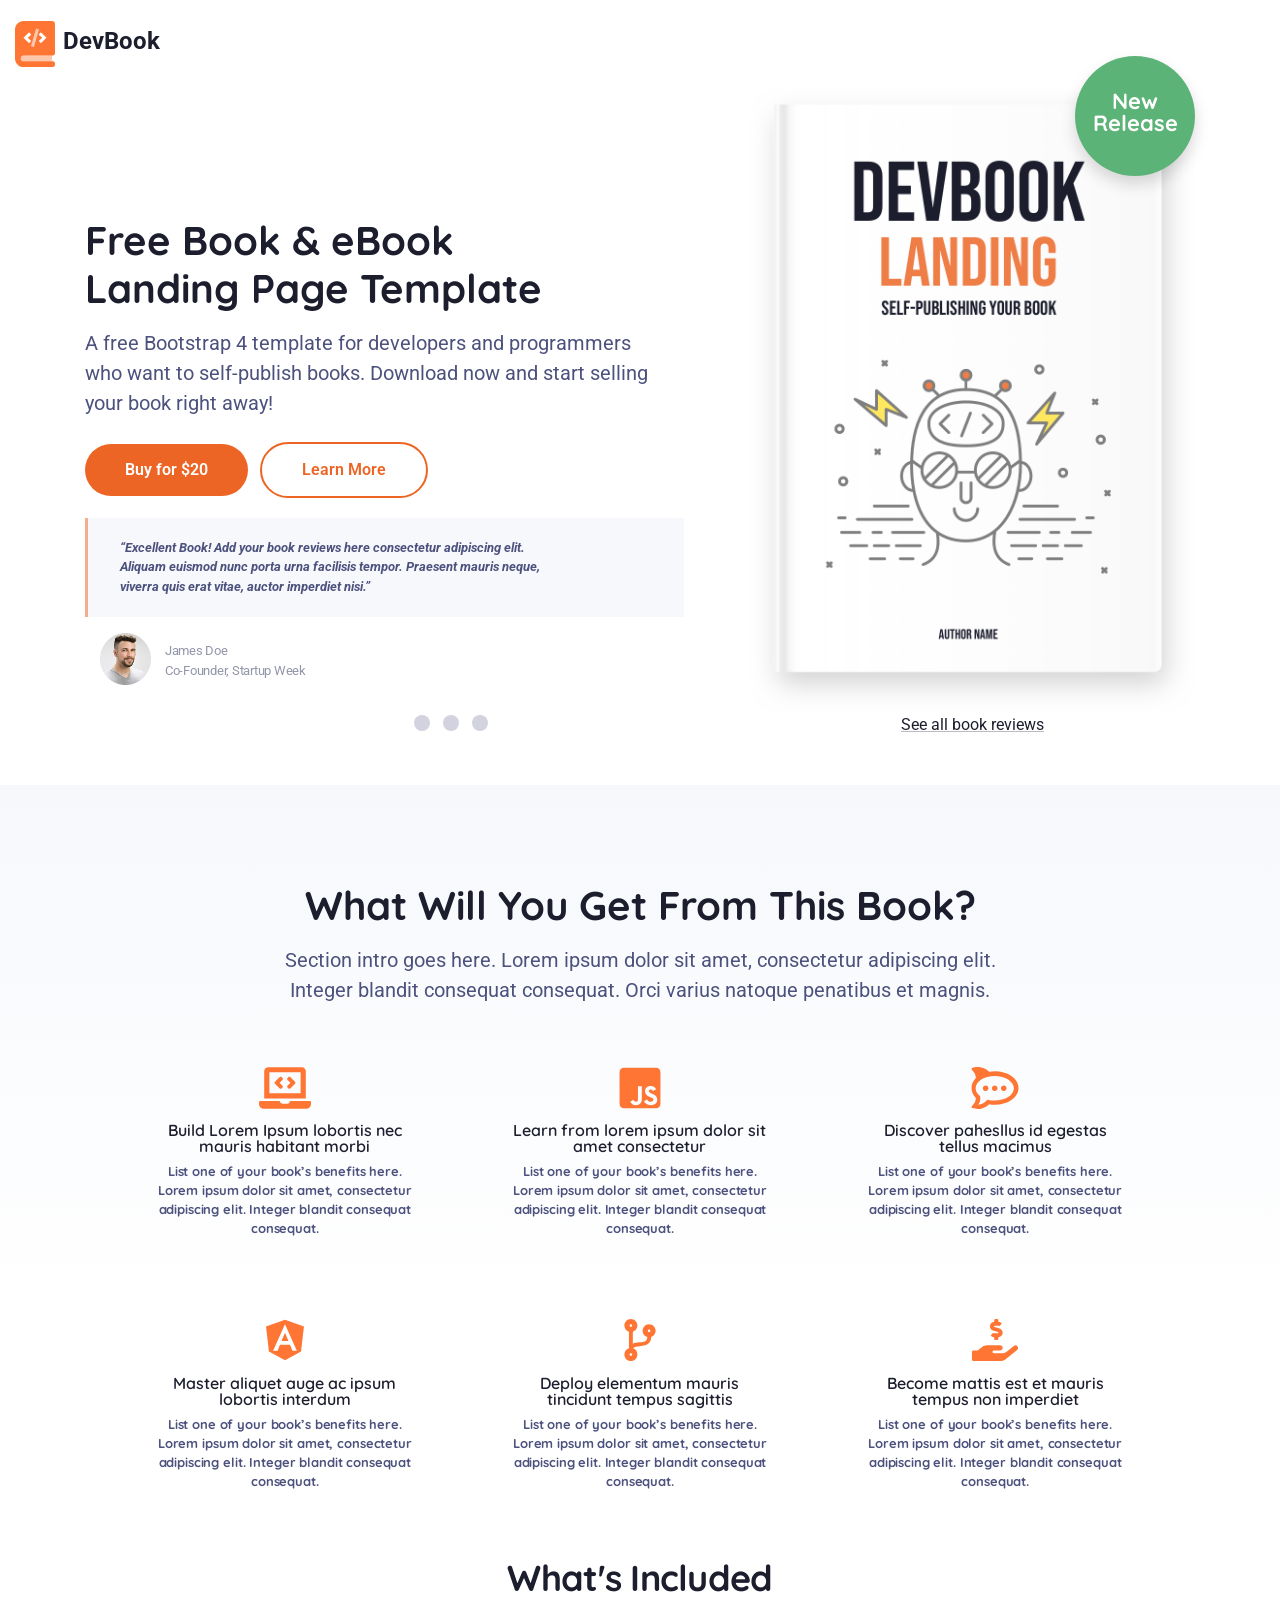
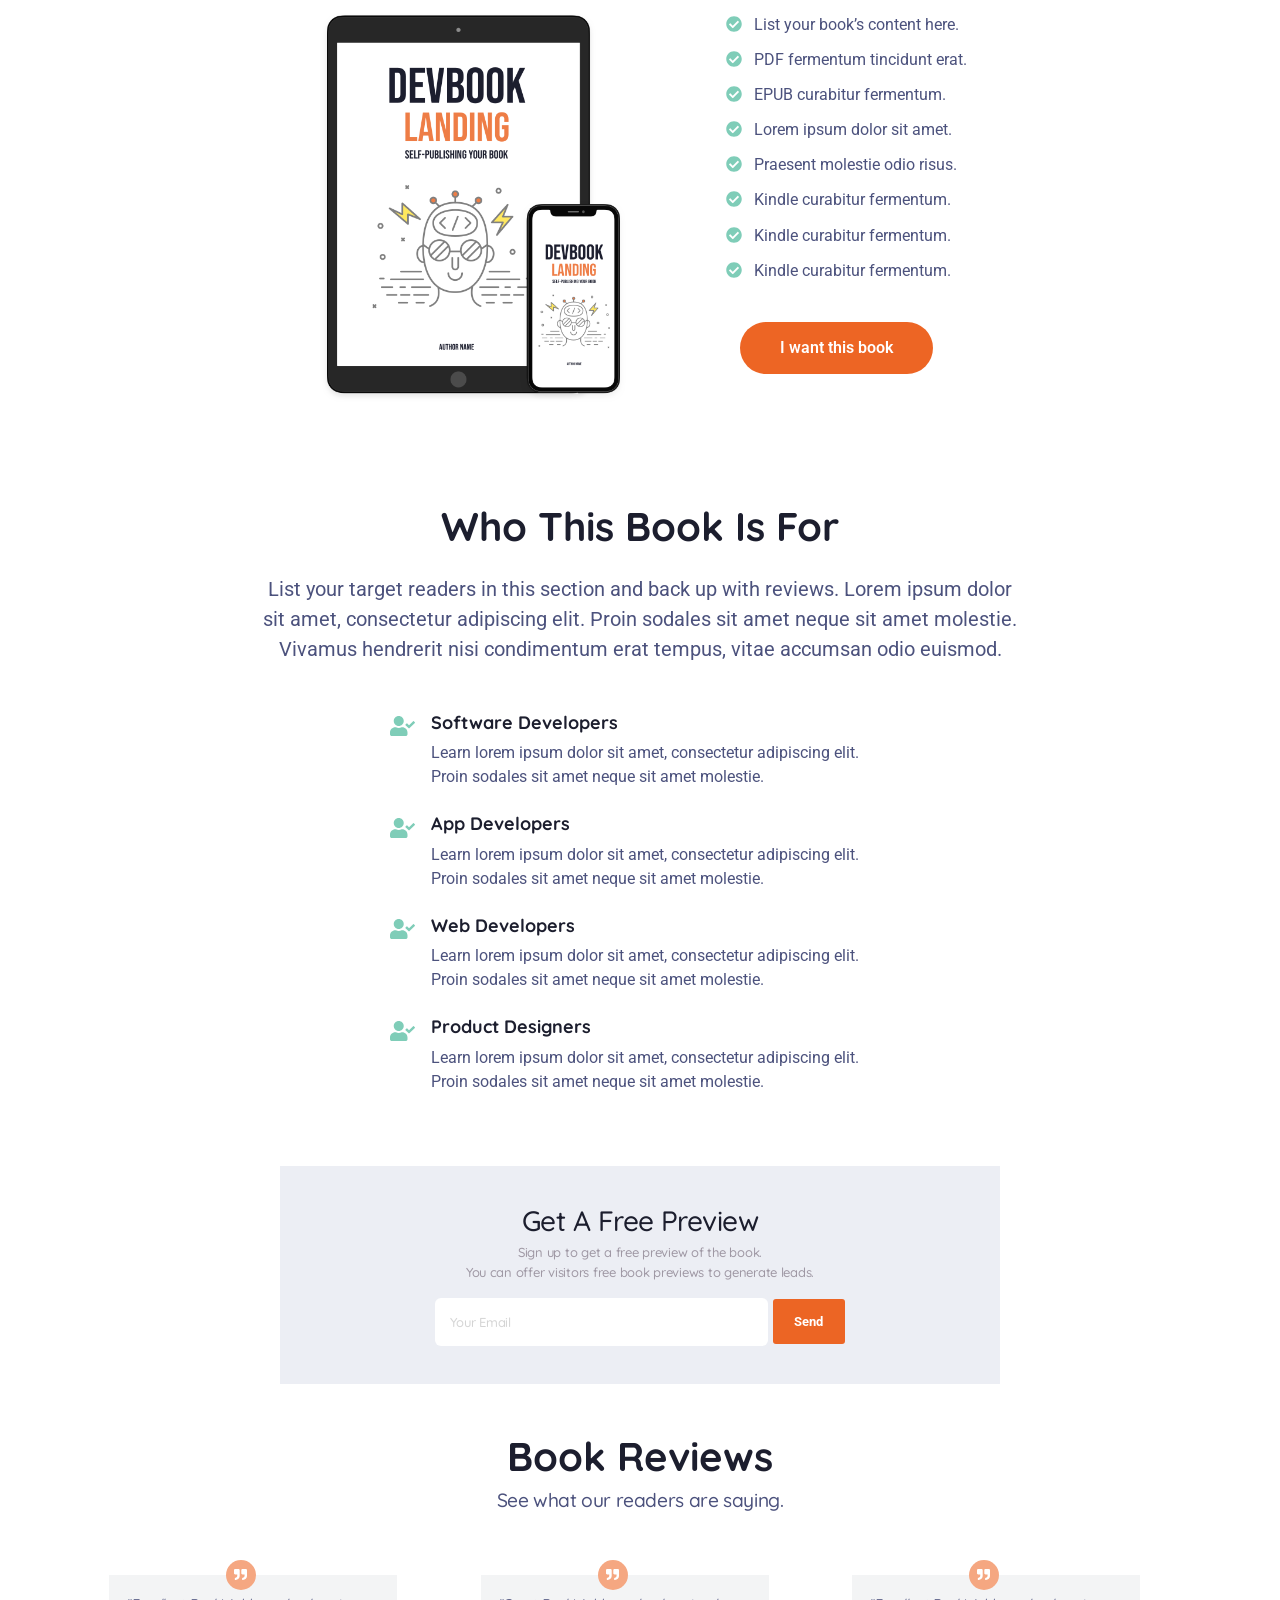
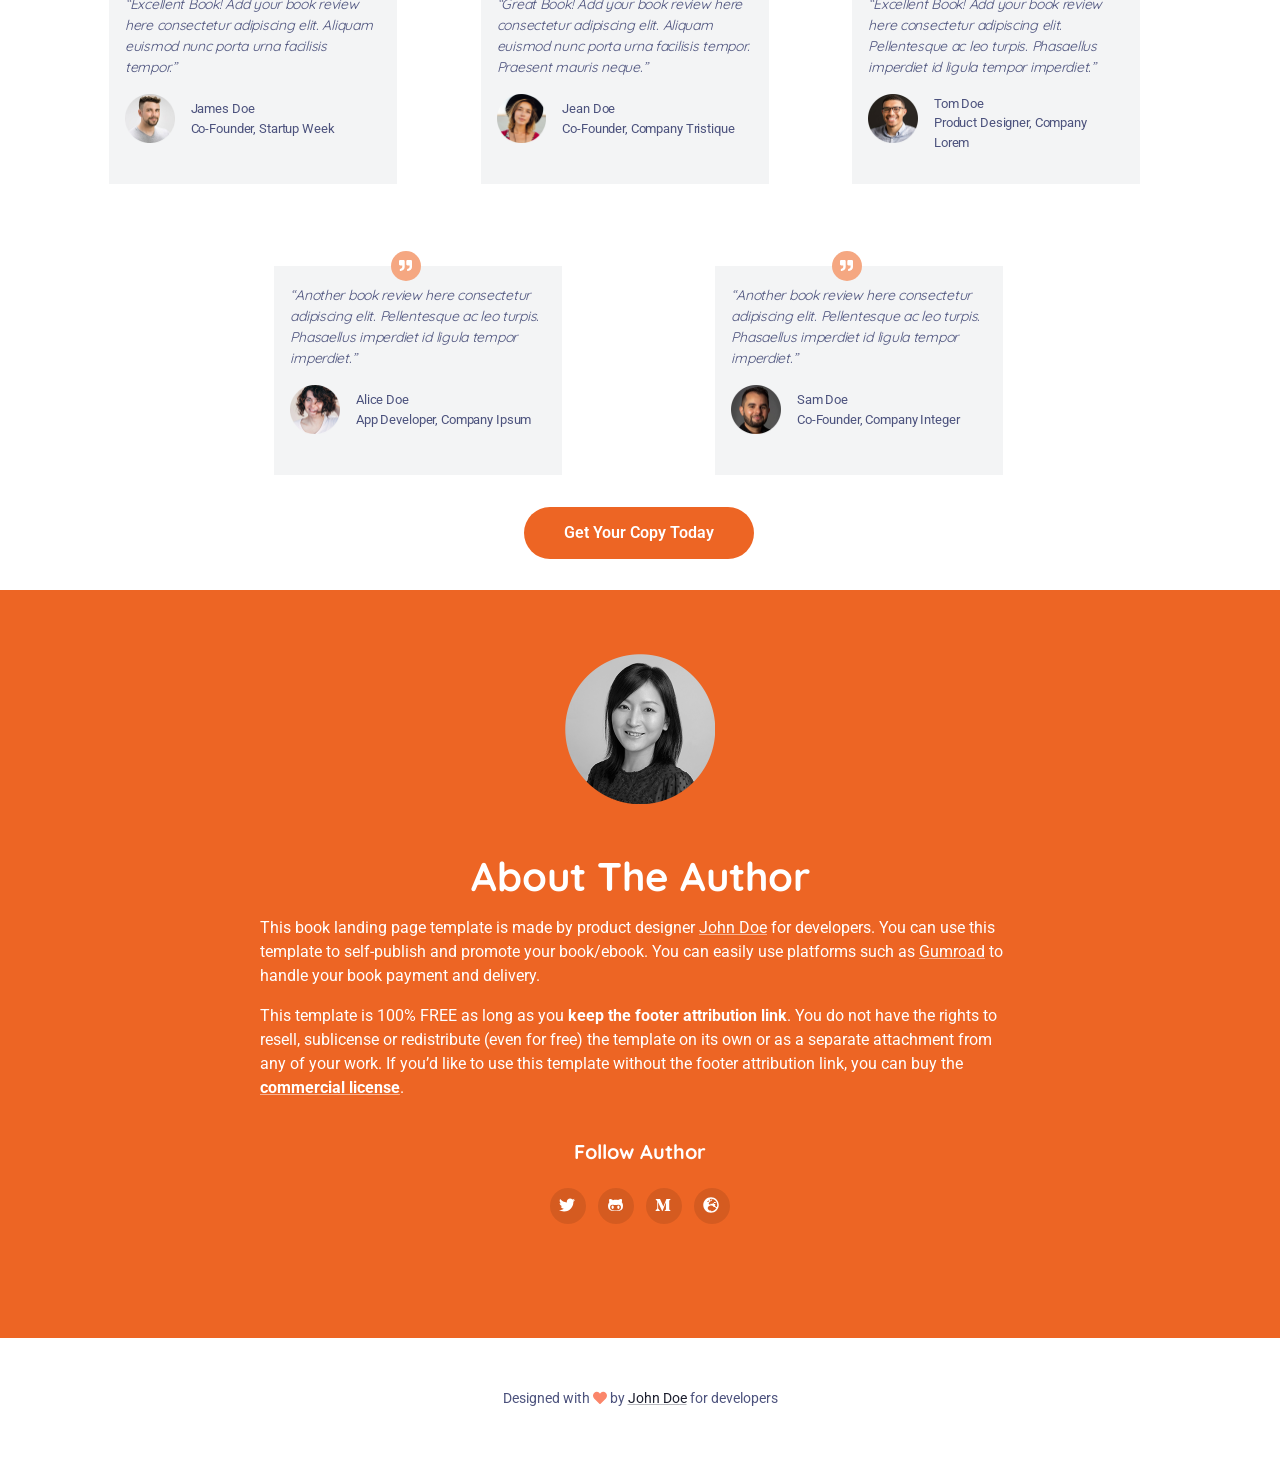
<file: index.html>
<!DOCTYPE html>
<html lang="en">

<head>
	<title>DevBook - Bootstrap 4 Book/eBook Landing Page Template For Developers</title>

	<!-- Meta -->
	<meta charset="utf-8">
	<meta http-equiv="X-UA-Compatible" content="IE=edge">
	<meta name="viewport" content="width=device-width, initial-scale=1.0">
	<meta name="description" content="Bootstrap 4 Book/eBook Landing Page Template For Developers">
	<meta name="author" content="John Doe at 3rd Wave Media">
	<link rel="shortcut icon" href="favicon.ico">

	<!-- Google Font -->
	<link href="https://fonts.googleapis.com/css?family=Quicksand:700|Roboto:400,400i,700&display=swap"
		rel="stylesheet">

	<!-- FontAwesome JS-->
	<script defer src="assets/fontawesome/js/all.min.js"></script>

	<!-- Theme CSS -->
	<link id="theme-style" rel="stylesheet" href="assets/css/theme.css">
	<link rel="stylesheet" href="style.css">

</head>

<body>
	<header class="header">
		<div class="branding">
			<div class="container-fluid position-relative py-3">
				<div class="logo-wrapper">
					<div class="site-logo"><a class="navbar-brand" href="index.html"><img class="logo-icon mr-2"
								src="assets/images/site-logo.svg" alt="logo"><span class="logo-text">DevBook</span></a>
					</div>
				</div>
				<!--//docs-logo-wrapper-->

			</div>
			<!--//container-->
		</div>
		<!--//branding-->
	</header>
	<!--//header-->

	<section class="hero-section">
		<div class="container">
			<div class="row">
				<div class="col-12 col-md-7 pt-5 mb-5 align-self-center" style="top: -80px;">
					<div class="promo pr-md-3 pr-lg-5">
						<h1 class="headline mb-3">
							Free Book &amp; eBook <br>Landing Page Template
						</h1>
						<!--//headline-->
						<div class="subheadline mb-4">
							A free Bootstrap 4 template for developers and programmers who want to self-publish books.
							Download now and start selling your book right away!

						</div>
						<!--//subheading-->

						<div class="cta-holder">
							<a class="btn btn-primary mr-lg-2" href="#">Buy for $20</a>
							<a class="btn btn-secondary scrollto" href="#benefits-section">Learn More</a>

						</div>
						<!--//cta-holder-->

						<!-- Tu Código hero-quotes empieza aqui -->
						<div class="hero-quotes">
							<p class="phero-quotes">

								“Excellent Book! Add your book reviews here consectetur adipiscing elit. Aliquam euismod
								nunc porta urna facilisis tempor. Praesent mauris neque, viverra quis erat vitae, auctor
								imperdiet nisi.”
							</p>
							<div class="fotoytexto">
								<img class="fotojoedoe" src="assets/images/profiles/profile-1.png"
									alt="chaval blanco">
								<p class="textojoedoe">
									James Doe <br>
									Co-Founder, Startup Week
								</p>
							</div>
							<div class="botonesarriba">
								<input type="button" class="botones"><a href="#"></a></input>
								<input type="button" class="botones"><a href="#"></a></input>
								<input type="button" class="botones"><a href="#"></a></input>
							</div>
						</div>

						<!-- Tu Código hero-quotes termina aqui -->

					</div>
					<!--//promo-->
				</div>
				<!--col-->
				<div class="col-12 col-md-5 mb-5 align-self-center">
					<div class="book-cover-holder">
						<img class="img-fluid book-cover" src="assets/images/devbook-cover.png" alt="book cover">
						<div class="book-badge d-inline-block shadow">
							New<br>Release
						</div>
					</div>
					<!--//book-cover-holder-->
					<div class="text-center"><a class="theme-link scrollto" href="#reviews-section">See all book
							reviews</a></div>
				</div>
				<!--col-->
			</div>
			<!--//row-->
		</div>
		<!--//container-->
	</section>
	<!--//hero-section-->

	<section id="benefits-section" class="benefits-section theme-bg-light-gradient py-5">
		<div class="container py-5">
			<h2 class="section-heading text-center mb-3">What Will You Get From This Book?</h2>
			<div class="section-intro single-col-max mx-auto text-center mb-5">Section intro goes here. Lorem ipsum
				dolor sit amet, consectetur adipiscing elit. Integer blandit consequat consequat. Orci varius natoque
				penatibus et magnis. </div>
			<!-- Tu Código benefits-section empieza aqui -->
			<div class="benefits-section">
				<div class="gridando">
					<div class="pc">
						<svg class="padre icono" width="197" height="158" viewBox="0 0 197 158" fill="none"
							xmlns="http://www.w3.org/2000/svg">
							<path
								d="M78.5014 80.7436C80.4253 82.6723 83.5434 82.6723 85.4672 80.7436L88.9486 77.2534C90.8724 75.3246 90.8724 72.1986 88.9486 70.2699L77.9535 59.25L88.9455 48.227C90.8693 46.2983 90.8693 43.1723 88.9455 41.2436L85.4641 37.7534C83.5403 35.8246 80.4222 35.8246 78.4983 37.7534L60.5406 55.7567C58.6167 57.6854 58.6167 60.8115 60.5406 62.7402L78.5014 80.7436ZM108.055 77.2564L111.536 80.7466C113.46 82.6754 116.578 82.6754 118.502 80.7466L136.459 62.7433C138.383 60.8146 138.383 57.6885 136.459 55.7598L118.502 37.7564C116.578 35.8277 113.46 35.8277 111.536 37.7564L108.055 41.2466C106.131 43.1754 106.131 46.3014 108.055 48.2301L119.046 59.25L108.055 70.273C106.131 72.2017 106.131 75.3277 108.055 77.2564ZM192.075 128.375H117.443C117.215 134.488 112.915 138.25 107.365 138.25H88.65C82.897 138.25 78.486 132.859 78.563 128.375H4.925C2.21625 128.375 0 130.597 0 133.312V138.25C0 149.113 8.865 158 19.7 158H177.3C188.135 158 197 149.113 197 138.25V133.312C197 130.597 194.784 128.375 192.075 128.375ZM177.3 14.8125C177.3 6.66563 170.651 0 162.525 0H34.475C26.3488 0 19.7 6.66563 19.7 14.8125V118.5H177.3V14.8125ZM157.6 98.75H39.4V19.75H157.6V98.75Z"
								fill="#FF7533" />
						</svg>
						<h1 class="titulosgrid">
							Build Lorem Ipsum lobortis nec mauris habitant morbi
						</h1>
						<p class="parrafogrid">
							List one of your book’s benefits here. Lorem ipsum dolor sit amet, consectetur adipiscing
							elit. Integer blandit consequat consequat.
						</p>
					</div>

					<div>
						<svg class="icono" width="37" height="38" viewBox="0 0 37 38" fill="none"
							xmlns="http://www.w3.org/2000/svg">
							<path
								d="M33.0357 0.625H3.96429C1.77567 0.625 0 2.38867 0 4.5625V33.4375C0 35.6113 1.77567 37.375 3.96429 37.375H33.0357C35.2243 37.375 37 35.6113 37 33.4375V4.5625C37 2.38867 35.2243 0.625 33.0357 0.625ZM20.1353 29.2867C20.1353 32.8633 18.021 34.4957 14.9404 34.4957C12.1571 34.4957 10.5467 33.0684 9.72076 31.3375L12.5536 29.6395C13.0987 30.5992 13.5942 31.4113 14.7917 31.4113C15.9315 31.4113 16.6583 30.9684 16.6583 29.2375V17.4988H20.1353V29.2867ZM28.3612 34.4957C25.1319 34.4957 23.0424 32.9699 22.0266 30.9684L24.8594 29.3441C25.6027 30.55 26.5772 31.4441 28.2868 31.4441C29.7239 31.4441 30.6489 30.7305 30.6489 29.7379C30.6489 28.5566 29.7074 28.1383 28.1134 27.441L27.2462 27.0719C24.7355 26.0137 23.0754 24.6766 23.0754 21.8629C23.0754 19.2707 25.0658 17.302 28.1629 17.302C30.3763 17.302 31.9621 18.0648 33.1018 20.0664L30.3929 21.7891C29.7982 20.7309 29.154 20.3125 28.1547 20.3125C27.1388 20.3125 26.4946 20.9523 26.4946 21.7891C26.4946 22.8227 27.1388 23.241 28.6337 23.8891L29.5009 24.2582C32.4576 25.5133 34.1176 26.8012 34.1176 29.6887C34.1176 32.7895 31.6565 34.4957 28.3612 34.4957Z"
								fill="#FF7533" />
						</svg>
						<h1 class="titulosgrid">
							Learn from lorem ipsum dolor sit amet consectetur
						</h1>
						<p class="parrafogrid">
							List one of your book’s benefits here. Lorem ipsum dolor sit amet, consectetur adipiscing
							elit. Integer blandit consequat consequat.
						</p>
					</div>

					<div>
						<svg class="icono" width="45" height="40" viewBox="0 0 45 40" fill="none"
							xmlns="http://www.w3.org/2000/svg">
							<path
								d="M22.1911 17.5625C21.6647 17.5656 21.151 17.7246 20.7148 18.0193C20.2786 18.3141 19.9394 18.7314 19.7402 19.2187C19.5409 19.706 19.4904 20.2413 19.595 20.7573C19.6996 21.2732 19.9547 21.7466 20.3281 22.1178C20.7014 22.4889 21.1763 22.7412 21.6929 22.8427C22.2094 22.9442 22.7445 22.8905 23.2306 22.6884C23.7166 22.4862 24.1319 22.1446 24.4241 21.7066C24.7162 21.2687 24.8721 20.754 24.8721 20.2276C24.87 19.5186 24.5863 18.8396 24.0835 18.3398C23.5808 17.84 22.9 17.5604 22.1911 17.5625ZM13.5622 17.5625C13.0358 17.5656 12.5221 17.7246 12.0859 18.0193C11.6497 18.3141 11.3105 18.7314 11.1113 19.2187C10.912 19.706 10.8615 20.2413 10.9661 20.7573C11.0707 21.2732 11.3258 21.7466 11.6991 22.1178C12.0725 22.4889 12.5474 22.7412 13.064 22.8427C13.5805 22.9442 14.1156 22.8905 14.6017 22.6884C15.0877 22.4862 15.503 22.1446 15.7952 21.7066C16.0873 21.2687 16.2432 20.754 16.2432 20.2276C16.2411 19.5187 15.9575 18.8397 15.4547 18.3399C14.952 17.8401 14.2714 17.5605 13.5625 17.5625H13.5622ZM30.8218 17.5625C30.2954 17.5656 29.7817 17.7246 29.3455 18.0193C28.9093 18.3141 28.5702 18.7314 28.3709 19.2187C28.1716 19.706 28.1211 20.2413 28.2257 20.7573C28.3303 21.2732 28.5854 21.7466 28.9588 22.1178C29.3321 22.4889 29.807 22.7412 30.3236 22.8427C30.8401 22.9442 31.3752 22.8905 31.8613 22.6884C32.3473 22.4862 32.7626 22.1446 33.0548 21.7066C33.3469 21.2687 33.5028 20.754 33.5028 20.2276C33.5018 19.8765 33.4316 19.5292 33.2963 19.2052C33.161 18.8813 32.9632 18.5872 32.7143 18.3398C32.4653 18.0923 32.1701 17.8963 31.8454 17.7629C31.5206 17.6295 31.1728 17.5614 30.8218 17.5625ZM42.838 13.2407C41.6243 11.3523 39.9231 9.68054 37.7848 8.27054C33.6531 5.55046 28.2243 4.05179 22.4984 4.05179C20.6115 4.04961 18.7282 4.21582 16.8709 4.54843C15.7104 3.43253 14.4103 2.47172 13.0029 1.68999C7.78783 -0.914074 3.19213 0.0555354 0.869944 0.892254C0.694029 0.954449 0.536507 1.05974 0.411772 1.1985C0.287038 1.33727 0.199069 1.50508 0.155904 1.6866C0.11274 1.86812 0.115757 2.05757 0.164679 2.23763C0.213602 2.41769 0.30687 2.58261 0.435959 2.71733C2.07362 4.41077 4.78299 7.7578 4.11721 10.8009C1.52799 13.4494 0.124084 16.6428 0.124084 19.9679C0.124084 23.3563 1.52799 26.5498 4.11721 29.1982C4.7833 32.2416 2.07393 35.5901 0.436272 37.2834C0.307421 37.4181 0.214356 37.5829 0.165571 37.7628C0.116787 37.9427 0.113838 38.1319 0.156994 38.3133C0.200149 38.4946 0.288035 38.6622 0.412627 38.8008C0.537219 38.9395 0.69455 39.0447 0.870256 39.1069C3.19244 39.9435 7.78815 40.9152 13.0049 38.31C14.4123 37.5281 15.7124 36.5673 16.8729 35.4515C18.7301 35.7842 20.6133 35.9505 22.5 35.9484C28.2276 35.9484 33.6563 34.4516 37.7865 31.7316C39.9249 30.3216 41.626 28.6515 42.8396 26.7614C44.1918 24.658 44.8763 22.393 44.8763 20.0329C44.8746 17.6094 44.1902 15.3461 42.838 13.241V13.2407ZM22.2646 32.0234C19.9061 32.0304 17.5568 31.7284 15.2767 31.125L13.7041 32.6401C12.8313 33.4774 11.8565 34.2015 10.8027 34.7951C9.52027 35.4373 8.12811 35.8315 6.6994 35.9569C6.77619 35.8185 6.84635 35.6785 6.92143 35.5384C8.49737 32.6384 8.9225 30.0322 8.19682 27.7198C5.61932 25.6915 4.07354 23.0948 4.07354 20.2667C4.07354 13.7745 12.2184 8.51132 22.2646 8.51132C32.3109 8.51132 40.4574 13.7748 40.4574 20.2667C40.4574 26.7598 32.3125 32.0234 22.2646 32.0234Z"
								fill="#FF7533" />
						</svg>
						<h1 class="titulosgrid">
							Discover pahesllus id egestas tellus macimus
						</h1>
						<p class="parrafogrid">
							List one of your book’s benefits here. Lorem ipsum dolor sit amet, consectetur adipiscing
							elit. Integer blandit consequat consequat.
						</p>
					</div>

					<div>
						<svg class="icono" width="34" height="37" viewBox="0 0 34 37" fill="none"
							xmlns="http://www.w3.org/2000/svg">
							<path
								d="M13.9223 19.4689H20.0455L16.9839 12.1338L13.9223 19.4689ZM16.9839 0.5625L0.285706 6.52031L2.84106 28.5979L16.9839 36.4375L31.1268 28.5979L33.6821 6.52031L16.9839 0.5625ZM27.4464 27.9332H23.5411L21.4357 22.6961H12.5482L10.4428 27.9332H6.52946L16.9839 4.52637L27.4464 27.9332Z"
								fill="#FF7533" />
						</svg>
						<h1 class="titulosgrid">
							Master aliquet auge ac ipsum lobortis interdum
						</h1>
						<p class="parrafogrid">
							List one of your book’s benefits here. Lorem ipsum dolor sit amet, consectetur adipiscing
							elit. Integer blandit consequat consequat.
						</p>
					</div>

					<div>
						<svg class="icono" width="32" height="43" viewBox="0 0 32 43" fill="none"
							xmlns="http://www.w3.org/2000/svg">
							<path
								d="M32 12.0938C32 8.38164 29.0167 5.375 25.3333 5.375C21.65 5.375 18.6667 8.38164 18.6667 12.0938C18.6667 15.1508 20.6917 17.7291 23.4583 18.5438C23.4083 19.8959 23.1083 20.9373 22.5417 21.6428C21.2583 23.2553 18.4333 23.524 15.4417 23.8012C13.0917 24.0195 10.6583 24.2547 8.66667 25.2205V13.1268C11.375 12.2701 13.3333 9.72539 13.3333 6.71875C13.3333 3.00664 10.35 0 6.66667 0C2.98333 0 0 3.00664 0 6.71875C0 9.72539 1.95833 12.2701 4.66667 13.1268V29.8648C1.95833 30.7299 0 33.2746 0 36.2812C0 39.9934 2.98333 43 6.66667 43C10.35 43 13.3333 39.9934 13.3333 36.2812C13.3333 33.4258 11.5667 30.9818 9.06667 30.016C9.325 29.5793 9.71667 29.193 10.3083 28.8906C11.6583 28.202 13.675 28.0172 15.8167 27.8156C19.3333 27.4881 23.3167 27.1102 25.6667 24.1707C26.8333 22.7094 27.425 20.8281 27.4667 18.4682C30.1 17.5611 32 15.05 32 12.0938ZM6.66667 5.375C7.4 5.375 8 5.97969 8 6.71875C8 7.45781 7.4 8.0625 6.66667 8.0625C5.93333 8.0625 5.33333 7.45781 5.33333 6.71875C5.33333 5.97969 5.93333 5.375 6.66667 5.375ZM6.66667 37.625C5.93333 37.625 5.33333 37.0203 5.33333 36.2812C5.33333 35.5422 5.93333 34.9375 6.66667 34.9375C7.4 34.9375 8 35.5422 8 36.2812C8 37.0203 7.4 37.625 6.66667 37.625ZM25.3333 10.75C26.0667 10.75 26.6667 11.3547 26.6667 12.0938C26.6667 12.8328 26.0667 13.4375 25.3333 13.4375C24.6 13.4375 24 12.8328 24 12.0938C24 11.3547 24.6 10.75 25.3333 10.75Z"
								fill="#FF7533" />
						</svg>
						<h1 class="titulosgrid">
							Deploy elementum mauris tincidunt tempus sagittis
						</h1>
						<p class="parrafogrid">
							List one of your book’s benefits here. Lorem ipsum dolor sit amet, consectetur adipiscing
							elit. Integer blandit consequat consequat.
						</p>
					</div>

					<div>
						<svg class="icono" width="45" height="41" viewBox="0 0 45 41" fill="none"
							xmlns="http://www.w3.org/2000/svg">
							<path
								d="M21.1766 11.5553L25.4164 12.7004C25.5604 12.7349 25.6892 12.8172 25.7829 12.9345C25.8766 13.0518 25.9298 13.1975 25.9344 13.349C25.9344 13.7174 25.6148 14.0217 25.2219 14.0217H22.4406C22.1409 14.0208 21.8441 13.961 21.5664 13.8455C21.157 13.6693 20.6852 13.7094 20.3711 14.0057L18.8867 15.407C18.8181 15.4686 18.7588 15.5404 18.7109 15.62C18.6497 15.7231 18.6089 15.8375 18.5909 15.9568C18.573 16.0761 18.5783 16.1978 18.6065 16.3149C18.6346 16.4321 18.6852 16.5424 18.7551 16.6395C18.8251 16.7365 18.9131 16.8184 19.0141 16.8805C19.8361 17.3861 20.7565 17.7005 21.7102 17.8014V19.2188C21.7102 19.9234 22.3219 20.5 23.0672 20.5H24.4242C25.1703 20.5 25.782 19.9234 25.782 19.2188V17.8094C28.3547 17.5211 30.3008 15.327 29.9617 12.7645C29.7156 10.9227 28.207 9.45723 26.3242 8.94473L22.0844 7.79961C21.9404 7.7651 21.8115 7.6828 21.7179 7.5655C21.6242 7.44821 21.571 7.30248 21.5664 7.15098C21.5664 6.78262 21.8859 6.47832 22.2789 6.47832H25.0602C25.3609 6.4788 25.6588 6.53861 25.9375 6.65449C26.3461 6.83066 26.8187 6.79063 27.1328 6.49434L28.6172 5.09297C28.6836 5.03268 28.7407 4.96249 28.7867 4.88477C28.8485 4.78176 28.8898 4.66723 28.9082 4.54778C28.9265 4.42833 28.9216 4.30633 28.8937 4.18884C28.8659 4.07134 28.8155 3.96068 28.7457 3.86324C28.6758 3.76579 28.5878 3.68351 28.4867 3.62113C27.6644 3.11547 26.7437 2.80109 25.7898 2.70023V1.28125C25.7898 0.576562 25.1789 0 24.4328 0H23.0758C22.3297 0 21.7188 0.576562 21.7188 1.28125V2.69062C19.1492 2.97891 17.1992 5.17305 17.5383 7.73555C17.7836 9.57734 19.2969 11.0428 21.1766 11.5553ZM44.1617 26.2736C43.2398 25.4168 41.8023 25.4729 40.8336 26.2736L33.6148 32.1914C32.7287 32.9201 31.6259 33.3157 30.4898 33.3125H21.25C20.9185 33.3125 20.6005 33.1775 20.3661 32.9372C20.1317 32.6969 20 32.3711 20 32.0312C20 31.6914 20.1317 31.3655 20.3661 31.1253C20.6005 30.885 20.9185 30.75 21.25 30.75H27.3664C28.6086 30.75 29.7656 29.8771 29.9641 28.6199C29.9885 28.4755 30.0006 28.3292 30 28.1827C29.9988 27.5039 29.7348 26.8534 29.2661 26.3738C28.7974 25.8943 28.1622 25.625 27.5 25.625H15C12.8919 25.6256 10.848 26.3688 9.21094 27.7303L5.57812 30.75H1.25C0.918479 30.75 0.600537 30.885 0.366117 31.1253C0.131696 31.3655 0 31.6914 0 32.0312L0 39.7188C0 40.0586 0.131696 40.3844 0.366117 40.6247C0.600537 40.865 0.918479 41 1.25 41H29.1227C30.2583 41.0009 31.3604 40.6055 32.2477 39.8789L44.0625 30.1895C44.3467 29.9565 44.5779 29.6627 44.7398 29.3286C44.9018 28.9945 44.9906 28.6283 45.0001 28.2554C45.0096 27.8825 44.9396 27.5119 44.7949 27.1696C44.6503 26.8273 44.4344 26.5216 44.1625 26.2736H44.1617Z"
								fill="#FF7533" />
						</svg>
						<h1 class="titulosgrid">
							Become mattis est et mauris tempus non imperdiet
						</h1>
						<p class="parrafogrid">
							List one of your book’s benefits here. Lorem ipsum dolor sit amet, consectetur adipiscing
							elit. Integer blandit consequat consequat.
						</p>
					</div>

				</div>
			</div>
		</div>
		<!-- Tu Código benefits-section termina aqui -->
		</div>
		<!--//container-->
	</section>
	<!--//benefits-section-->

	<section id="content-section" class="content-section">
		<div class="container">
			<!-- Tu Código What's Included empieza aqui -->
			<div class="Whats-Included-section">
				<h1 class="titulowhatsinclude">
					What's Included
				</h1>
				<div class="contenedortabletlista">
					<svg class="tabletnegra" width="305" height="389" viewBox="0 0 305 389" fill="none"
						xmlns="http://www.w3.org/2000/svg" xmlns:xlink="http://www.w3.org/1999/xlink">
						<rect width="305" height="389" fill="url(#pattern0)" />
						<defs>
							<pattern id="pattern0" patternContentUnits="objectBoundingBox" width="1" height="1">
								<use xlink:href="#image0"
									transform="translate(0 -0.000593237) scale(0.000961538 0.000753905)" />
							</pattern>
							<image id="image0" width="1040" height="1328"
								xlink:href="[data-uri]" />
						</defs>
					</svg>
					<ul class="listaticks">

						<li class="listaticksli"><i class="fas fa-check-circle"></i>
							List your book’s content here.
						</li>
						<li><i class="fas fa-check-circle"></i>
							PDF fermentum tincidunt erat.
						</li>
						<li><i class="fas fa-check-circle"></i>
							EPUB curabitur fermentum.
						</li>
						<li><i class="fas fa-check-circle"></i>
							Lorem ipsum dolor sit amet.
						</li>
						<li><i class="fas fa-check-circle"></i>
							Praesent molestie odio risus.
						</li>
						<li><i class="fas fa-check-circle"></i>
							Kindle curabitur fermentum.
						</li>
						<li><i class="fas fa-check-circle"></i>
							Kindle curabitur fermentum.
						</li>
						<li><i class="fas fa-check-circle"></i>
							Kindle curabitur fermentum.
						</li>
					</ul>
				</div>
				<a style="top: -5em;
				position: relative;
				left: 59%;" class="bntlista btn btn-primary mr-lg-2" href="#">I want this book</a>
			</div>
		</div>
		</div>
		<!-- Tu Código What's Included termina aqui -->
		</div>
		<!--//container-->
	</section>
	<!--//content-section-->

	<section id="audience-section" class="audience-section py-5">
		<div class="container">
			<h2 class="section-heading text-center mb-4">Who This Book Is For</h2>
			<div class="section-intro single-col-max mx-auto text-center mb-5">
				List your target readers in this section and back up with reviews. Lorem ipsum dolor sit amet,
				consectetur adipiscing elit. Proin sodales sit amet neque sit amet molestie. Vivamus hendrerit nisi
				condimentum erat tempus, vitae accumsan odio euismod.
			</div>
			<!--//section-intro-->
			<div class="audience mx-auto">
				<div class="item media">
					<div class="item-icon mr-3"><i class="fas fa-user-check"></i></div>
					<div class="media-body">
						<h4 class="item-title">Software Developers</h4>
						<div class="item-desc">Learn lorem ipsum dolor sit amet, consectetur adipiscing elit. Proin
							sodales sit amet neque sit amet molestie.</div>
					</div>
					<!--//media-body-->
				</div>
				<!--//item-->
				<div class="item media">
					<div class="item-icon mr-3"><i class="fas fa-user-check"></i></div>
					<div class="media-body">
						<h4 class="item-title">App Developers</h4>
						<div class="item-desc">Learn lorem ipsum dolor sit amet, consectetur adipiscing elit. Proin
							sodales sit amet neque sit amet molestie.</div>
					</div>
					<!--//media-body-->
				</div>
				<!--//item-->
				<div class="item media">
					<div class="item-icon mr-3"><i class="fas fa-user-check"></i></div>
					<div class="media-body">
						<h4 class="item-title">Web Developers</h4>
						<div class="item-desc">Learn lorem ipsum dolor sit amet, consectetur adipiscing elit. Proin
							sodales sit amet neque sit amet molestie.</div>
					</div>
					<!--//media-body-->
				</div>
				<!--//item-->
				<div class="item media">
					<div class="item-icon mr-3"><i class="fas fa-user-check"></i></div>
					<div class="media-body">
						<h4 class="item-title">Product Designers</h4>
						<div class="item-desc">Learn lorem ipsum dolor sit amet, consectetur adipiscing elit. Proin
							sodales sit amet neque sit amet molestie.</div>
					</div>
					<!--//media-body-->
				</div>
				<!--//item-->
			</div>
			<!--//audience-->
		</div>
		<!--//container-->
	</section>
	<!--//audience-section-->

	<section id="form-section" class="form-section">
		<div class="container">
			<!-- Tu Código form-section empieza aqui -->
			<div class="form-section">
<div class="containerform">
	<h1 class="tituloget">
		Get A Free Preview
	</h1>
	<h5 class="subtitulosignup">
		Sign up to get a free preview of the book. <br>
		You can offer visitors free book previews to generate leads.
	</h5>
				<form class="fromulario1">
							<input class="cuadro_formulario" type="text" placeholder="Your Email">
							<input class="boton_formulario" type="submit" value="Send" id="enviar" >
						</form>
					</div>
			</div>

		</div>

		<!-- Tu Código form-section termina aqui -->
		</div>
		<!--//container-->
	</section>
	<!--//form-section-->

	<section id="reviews-section" class="reviews-section py-5">
		<div class="container">
			<h2 class="section-heading text-center">Book Reviews</h2>
			<div class="section-intro text-center single-col-max mx-auto mb-5 estiloseewhatour">See what our readers are saying. </div>
			<div class="row justify-content-center">
				<!-- Tu Código reviews-section empieza aqui -->
				<div class="reviews-section">

					<div class="seccion1">
						<div class="comentario">
							<fieldset>
								<legend>
									<svg class="iconoreviews" width="30" height="30" viewBox="0 0 30 30" fill="none"
										xmlns="http://www.w3.org/2000/svg">
										<circle cx="15" cy="15" r="15" fill="#F5A781" />
										<path
											d="M19.7812 9H16.5312C15.8584 9 15.3125 9.5279 15.3125 10.1786V13.3214C15.3125 13.9721 15.8584 14.5 16.5312 14.5H18.5625V16.0714C18.5625 16.9382 17.8338 17.6429 16.9375 17.6429H16.7344C16.3967 17.6429 16.125 17.9056 16.125 18.2321V19.4107C16.125 19.7373 16.3967 20 16.7344 20H16.9375C19.182 20 21 18.242 21 16.0714V10.1786C21 9.5279 20.4541 9 19.7812 9ZM12.4688 9H9.21875C8.5459 9 8 9.5279 8 10.1786V13.3214C8 13.9721 8.5459 14.5 9.21875 14.5H11.25V16.0714C11.25 16.9382 10.5213 17.6429 9.625 17.6429H9.42188C9.08418 17.6429 8.8125 17.9056 8.8125 18.2321V19.4107C8.8125 19.7373 9.08418 20 9.42188 20H9.625C11.8695 20 13.6875 18.242 13.6875 16.0714V10.1786C13.6875 9.5279 13.1416 9 12.4688 9Z"
											fill="white" />
									</svg>
								</legend>
								<p class="parrafogrid2">
									“Excellent Book! Add your book review here consectetur adipiscing elit. Aliquam
									euismod nunc porta urna facilisis tempor.”
								</p>
								<div class="footerreview">
									<img class="fotosreviews" src="assets/images/profiles/profile-1.png"
										alt="chico blanco">
									<p class="parrafogrid3">James Doe <br>
										Co-Founder, Startup Week</p>
								</div>
							</fieldset>
						</div>

						<div class="comentario" style="margin-right: 5%;
						margin-left: 5%;">
							<fieldset>
								<legend>
									<svg class="iconoreviews" width="30" height="30" viewBox="0 0 30 30" fill="none"
										xmlns="http://www.w3.org/2000/svg">
										<circle cx="15" cy="15" r="15" fill="#F5A781" />
										<path
											d="M19.7812 9H16.5312C15.8584 9 15.3125 9.5279 15.3125 10.1786V13.3214C15.3125 13.9721 15.8584 14.5 16.5312 14.5H18.5625V16.0714C18.5625 16.9382 17.8338 17.6429 16.9375 17.6429H16.7344C16.3967 17.6429 16.125 17.9056 16.125 18.2321V19.4107C16.125 19.7373 16.3967 20 16.7344 20H16.9375C19.182 20 21 18.242 21 16.0714V10.1786C21 9.5279 20.4541 9 19.7812 9ZM12.4688 9H9.21875C8.5459 9 8 9.5279 8 10.1786V13.3214C8 13.9721 8.5459 14.5 9.21875 14.5H11.25V16.0714C11.25 16.9382 10.5213 17.6429 9.625 17.6429H9.42188C9.08418 17.6429 8.8125 17.9056 8.8125 18.2321V19.4107C8.8125 19.7373 9.08418 20 9.42188 20H9.625C11.8695 20 13.6875 18.242 13.6875 16.0714V10.1786C13.6875 9.5279 13.1416 9 12.4688 9Z"
											fill="white" />
									</svg>
								</legend>
								<p class="parrafogrid2">
									“Great Book! Add your book review here consectetur adipiscing elit. Aliquam euismod
									nunc porta urna facilisis tempor.
									Praesent mauris neque.”
								</p>
								<div>
									<div class="footerreview">
										<img class="fotosreviews" src="assets/images/profiles/profile-2.png"
											alt="chico blanco">
										<p class="parrafogrid3">
											Jean Doe<br>
											Co-Founder, Company Tristique
										</p>
									</div>

								</div>
							</fieldset>
						</div>

						<div class="comentario">
							<fieldset>
								<legend>
									<svg class="iconoreviews" width="30" height="30" viewBox="0 0 30 30" fill="none"
										xmlns="http://www.w3.org/2000/svg">
										<circle cx="15" cy="15" r="15" fill="#F5A781" />
										<path
											d="M19.7812 9H16.5312C15.8584 9 15.3125 9.5279 15.3125 10.1786V13.3214C15.3125 13.9721 15.8584 14.5 16.5312 14.5H18.5625V16.0714C18.5625 16.9382 17.8338 17.6429 16.9375 17.6429H16.7344C16.3967 17.6429 16.125 17.9056 16.125 18.2321V19.4107C16.125 19.7373 16.3967 20 16.7344 20H16.9375C19.182 20 21 18.242 21 16.0714V10.1786C21 9.5279 20.4541 9 19.7812 9ZM12.4688 9H9.21875C8.5459 9 8 9.5279 8 10.1786V13.3214C8 13.9721 8.5459 14.5 9.21875 14.5H11.25V16.0714C11.25 16.9382 10.5213 17.6429 9.625 17.6429H9.42188C9.08418 17.6429 8.8125 17.9056 8.8125 18.2321V19.4107C8.8125 19.7373 9.08418 20 9.42188 20H9.625C11.8695 20 13.6875 18.242 13.6875 16.0714V10.1786C13.6875 9.5279 13.1416 9 12.4688 9Z"
											fill="white" />
									</svg>
								</legend>
								<p class="parrafogrid2">
									“Excellent Book! Add your book review here consectetur adipiscing elit. Pellentesque ac leo turpis. Phasaellus imperdiet id ligula tempor imperdiet.”
								</p>
								<div class="footerreview">
									<img class="fotosreviews" src="assets/images/profiles/profile-3.png"
										alt="chico blanco">
									<p class="parrafogrid3">
										Tom Doe<br>
										Product Designer, Company Lorem
									</p>
								</div>
							</fieldset>
						</div>
					</div>
					<div class="seccion2">
						<div class="comentario" style="margin-right: 10%">
							<fieldset>
								<legend>
									<svg class="iconoreviews" width="30" height="30" viewBox="0 0 30 30" fill="none"
										xmlns="http://www.w3.org/2000/svg">
										<circle cx="15" cy="15" r="15" fill="#F5A781" />
										<path
											d="M19.7812 9H16.5312C15.8584 9 15.3125 9.5279 15.3125 10.1786V13.3214C15.3125 13.9721 15.8584 14.5 16.5312 14.5H18.5625V16.0714C18.5625 16.9382 17.8338 17.6429 16.9375 17.6429H16.7344C16.3967 17.6429 16.125 17.9056 16.125 18.2321V19.4107C16.125 19.7373 16.3967 20 16.7344 20H16.9375C19.182 20 21 18.242 21 16.0714V10.1786C21 9.5279 20.4541 9 19.7812 9ZM12.4688 9H9.21875C8.5459 9 8 9.5279 8 10.1786V13.3214C8 13.9721 8.5459 14.5 9.21875 14.5H11.25V16.0714C11.25 16.9382 10.5213 17.6429 9.625 17.6429H9.42188C9.08418 17.6429 8.8125 17.9056 8.8125 18.2321V19.4107C8.8125 19.7373 9.08418 20 9.42188 20H9.625C11.8695 20 13.6875 18.242 13.6875 16.0714V10.1786C13.6875 9.5279 13.1416 9 12.4688 9Z"
											fill="white" />
									</svg>
								</legend>
								<p class="parrafogrid2">
									“Another book review here consectetur adipiscing elit. Pellentesque ac leo turpis. Phasaellus imperdiet id ligula tempor imperdiet.”
								</p>
								<div class="footerreview">
									<img class="fotosreviews" src="assets/images/profiles/profile-4.png"
										alt="chico blanco">
									<p class="parrafogrid3">
										Alice Doe<br>
										App Developer, Company Ipsum
									</p>
								</div>
							</fieldset>
						</div>
						<div class="comentario">
							<fieldset>
								<legend>
									<svg class="iconoreviews" width="30" height="30" viewBox="0 0 30 30" fill="none"
										xmlns="http://www.w3.org/2000/svg">
										<circle cx="15" cy="15" r="15" fill="#F5A781" />
										<path
											d="M19.7812 9H16.5312C15.8584 9 15.3125 9.5279 15.3125 10.1786V13.3214C15.3125 13.9721 15.8584 14.5 16.5312 14.5H18.5625V16.0714C18.5625 16.9382 17.8338 17.6429 16.9375 17.6429H16.7344C16.3967 17.6429 16.125 17.9056 16.125 18.2321V19.4107C16.125 19.7373 16.3967 20 16.7344 20H16.9375C19.182 20 21 18.242 21 16.0714V10.1786C21 9.5279 20.4541 9 19.7812 9ZM12.4688 9H9.21875C8.5459 9 8 9.5279 8 10.1786V13.3214C8 13.9721 8.5459 14.5 9.21875 14.5H11.25V16.0714C11.25 16.9382 10.5213 17.6429 9.625 17.6429H9.42188C9.08418 17.6429 8.8125 17.9056 8.8125 18.2321V19.4107C8.8125 19.7373 9.08418 20 9.42188 20H9.625C11.8695 20 13.6875 18.242 13.6875 16.0714V10.1786C13.6875 9.5279 13.1416 9 12.4688 9Z"
											fill="white" />
									</svg>
								</legend>
								<p class="parrafogrid2">
									“Another book review here consectetur adipiscing elit. Pellentesque ac leo turpis. Phasaellus imperdiet id ligula tempor imperdiet.”
								</p>
								<div class="footerreview">
									<img class="fotosreviews" src="assets/images/profiles/profile-5.png"
										alt="chico blanco">
									<p class="parrafogrid3">
										Sam Doe<br>
										Co-Founder, Company Integer
									</p>
								</div>
							</fieldset>
							<a style="top: 2em;
							position: relative;
							left: -54%;" class="bntlista btn btn-primary mr-lg-2" href="#">Get Your Copy Today</a>
						</div>
					</div>

				</div>
				<!-- Tu Código reviews-section termina aqui -->
			</div>
			<!--//row-->
		</div>
		<!--//container-->
	</section>
	<!--//reviews-section-->

	<section id="author-section" class="author-section section theme-bg-primary py-5">
		<div class="container py-3">
			<div class="author-profile text-center mb-5">
				<img class="author-pic" src="assets/images/profiles/author-profile.png" alt="image">
			</div>
			<!--//author-profile-->
			<h2 class="section-heading text-center text-white mb-3">About The Author</h2>
			<div class="author-bio single-col-max mx-auto">
				<p>This book landing page template is made by product designer <a class="theme-link" href="#"
						target="_blank">John Doe</a> for developers. You can use this template to self-publish and
					promote your book/ebook. You can easily use platforms such as <a class="theme-link" href="#"
						target="_blank">Gumroad</a> to handle your book payment and delivery.</p>
				<p> This template is 100% FREE as long as you <strong>keep the footer attribution link</strong>. You do
					not have the rights to resell, sublicense or redistribute (even for free) the template on its own or
					as a separate attachment from any of your work. If you’d like to use this template without the
					footer attribution link, you can buy the <a class="theme-link" href="#"
						target="_blank"><strong>commercial license</strong></a>.</p>
				<div class="author-links text-center pt-4">
					<h5 class="text-white mb-4">Follow Author</h5>
					<ul class="social-list list-unstyled">
						<li class="list-inline-item"><a href="#"><i class="fab fa-twitter"></i></a></li>
						<li class="list-inline-item"><a href="#"><i class="fab fa-github-alt"></i></a></li>
						<li class="list-inline-item"><a href="#"><i class="fab fa-medium-m"></i></a></li>

						<li class="list-inline-item"><a href="#"><i class="fas fa-globe-europe"></i></a></li>
					</ul>
					<!--//social-list-->
				</div>
				<!--//author-links-->

			</div>
			<!--//author-bio-->

		</div>
		<!--//container-->
	</section>
	<!--//author-section-->



	<footer class="footer">

		<div class="footer-bottom text-center py-5">

			<!--/* This template is free as long as you keep the footer attribution link. If you'd like to use the template without the attribution link, you can buy the commercial license via our website: themes.3rdwavemedia.com Thank you for your support. :) */-->
			<small class="copyright">Designed with <i class="fas fa-heart" style="color: #fb866a;margin: 0;"></i> by <a
					class="theme-link" href="#" target="_blank">John Doe</a> for developers</small>

		</div>

	</footer>

	<!-- Javascript -->
	<script src="assets/plugins/jquery-3.4.1.min.js"></script>
	<script src="assets/plugins/popper.min.js"></script>
	<script src="assets/plugins/bootstrap/js/bootstrap.min.js"></script>
	<script src="assets/plugins/jquery.scrollTo.min.js"></script>
	<script src="assets/plugins/back-to-top.js"></script>

	<script src="assets/js/main.js"></script>

</body>

</html>
</file>
<file: style.css>
.hero-quotes{
    position: absolute;
    margin-top: 3%;
    width: 90%;
    height: 30%;
    background: #F7F8FC;
    box-shadow: inset 3px 0px 0px rgba(244, 167, 130, 0.91);

}

.phero-quotes{
    font-family: Roboto;
    font-style: italic;
    font-weight: 700;
    position: absolute;
    bottom: -50px;
    left: 35px;
    margin: 0px;
    width: 431px;
    height: 129px;
    font-size: 13px;

}

.fotojoedoe{
    position: absolute;
    width: 51px;
    height: 52px;
    left: 15px;
    top: 117%;
}

.textojoedoe{
    position: absolute;
    width: 141px;
    height: 55px;
    left: 80px;
    top: 117%;
    font-family: Roboto;
    font-style: normal;
    font-weight: normal;
    font-size: 13px;
    line-height: 150%;
    display: flex;
    align-items: center;
    letter-spacing: -0.02em;
    color: #9396AA;
 
}
.botonesarriba{
    position: absolute;
    bottom:  -125%;
    right: 30%;
    width: 15%;
}
.botones{
    background: #A5A8BD;
    border-radius: 50%;
    height: 16px;
    width: 16px;
    outline:none;
    opacity: 50%;
    border:none;
    margin-right: 10%;
}

.botones:focus{
    background: #4D517E;
}

.benefits-section{
    display: flex;
    justify-content: space-around;
    align-items: center;
    text-align: center;
}

.gridando{
    display: grid;
    grid-template-columns: 24% 24% 24%;
    text-align: center;
    grid-gap: 13% 8%;
    grid-template-rows: 50% 50%;
    justify-content: center;
}

.icono{
    width:  52px;
    height: 42px;
    margin: 5%;
}
.titulosgrid{
    font-family: quicksand;
    font-size: 16px;
    font-style: normal;
    font-weight: 600;
    line-height: 16px;
    letter-spacing: 0em;
    text-align: center;   
}
.parrafogrid{
    font-family: Quicksand;
    font-size: 13px;
    font-style: normal;
    font-weight: 700;
    line-height: 19px;
    letter-spacing: -0.01em;
    text-align: center;    
}

.parrafosgrid{
    font-family: Roboto;
font-size: 14px;
font-style: normal;
font-weight: 500;
line-height: 19px;
letter-spacing: 0em;
text-align: center;
}
.contenedortabletlista{
    display: flex;
    justify-content: space-evenly;
}


.titulowhatsinclude{
    font-family: Quicksand;
    font-size: 36px;
    font-style: normal;
    font-weight: 700;
    line-height: 54px;
    letter-spacing: -0.02em;
    text-align: center;
}
.textopuntosverdes{
font-family: Roboto;
font-size: 16px;
font-style: normal;
font-weight: 400;
line-height: 24px;
letter-spacing: -0.02em;
text-align: center;
}
.listaticks{
list-style: none;
width: 26%;
left: -3em;
position: relative;
}
.tabletnegra{
    right: -4em;
    position: relative;
}
li {
    margin-bottom: 4.5%;
}

.svg-inline--fa {
    margin-right: 3%;

}
.bntlista{
position: absolute;
top: 216%;
left: 58%;
}
.fotosreviews{
    width: 3.1em;
    height: 3.1em;
    margin-right: 1em;
}

.seccion1{
display: flex;
justify-content: space-evenly;

}
.seccion2{
    display: flex;
    justify-content: center;
    position: relative;
    left: 3%;
    padding: 6em;
}
.estiloseewhatour{
    font-size: 1.2rem;
    font-family: Quicksand;
    font-style: normal;
    font-weight: 500;
    line-height: 24px;
    letter-spacing: -0.02em;
}
.comentario{
    width: 354px;
    height: 195px;
}
.iconoreviews{
    display: flex;
    justify-content: center;
}
fieldset{
background: #F3F4F5;
padding: 1em;
height: 14em;
width: 18em;
}
legend{
display: flex;
justify-content: center;
margin: -0.5em;

}
.footerreview{
    display: flex;
}
.parrafogrid2{
font-family: quicksand;
font-size: 14px;
font-style: italic;
font-weight: 400;
line-height: 21px;
letter-spacing: -0.02em;
text-align: left;
align-self: center;
}
.parrafogrid3{
margin: 0px;
align-self: center;
font-family: Roboto;
font-size: 13px;
font-style: normal;
font-weight: 400;
letter-spacing: -0.01em;
text-align: left;
}
.form-section{
    display: flex;
    justify-content: center;
}
.fromulario1{
    display: flex;
    justify-content: center;
    align-items: flex-end;
}
.cuadro_formulario{
    height: 3em;
    width: 20.81em; position: relative;
    top: -2em;
    margin-right: 0.3em;
    border:none;
    border-radius: 6px;
    outline:none;
    margin-top: 3em;
}
.boton_formulario{
    position: relative;
    bottom: 2.6em;
    height: 3.5em;
	width: 5.5em;
    border-radius: 3px;
    outline:none;
    border:none;
    background-color: #EC6524;
    color: white;
    font-family: Roboto;
    font-size: 13px;
    font-style: normal;
    font-weight: 700;
    line-height: 15px;
    letter-spacing: 0em;
    text-align: center;

}
.containerform{
    background-color: #ECEEF4;
    width: 45em;
    height: 13.62em;
    display: flex;
    flex-direction: column;
    justify-content: center;
    align-items: center;

}
.tituloget{
    font-family: Quicksand;
    font-size: 28px;
    font-style: normal;
    font-weight: 500;
    line-height: 42px;
    letter-spacing: -0.02em;
    text-align: center;
    margin: 0;
    margin-top: 1em;
}
.subtitulosignup{
    font-family: Quicksand;
    font-size: 13px;
    font-style: normal;
    font-weight: 500;
    line-height: 20px;
    letter-spacing: -0.02em;
    text-align: center;
    margin: 0;
    color: #9F98A4;
}

::placeholder{
font-family: Quicksand;
font-size: 13px;
font-style: normal;
font-weight: 500;
line-height: 20px;
letter-spacing: -0.02em;
position: relative;
left: 1em;
opacity: 30%;
}
</file>
